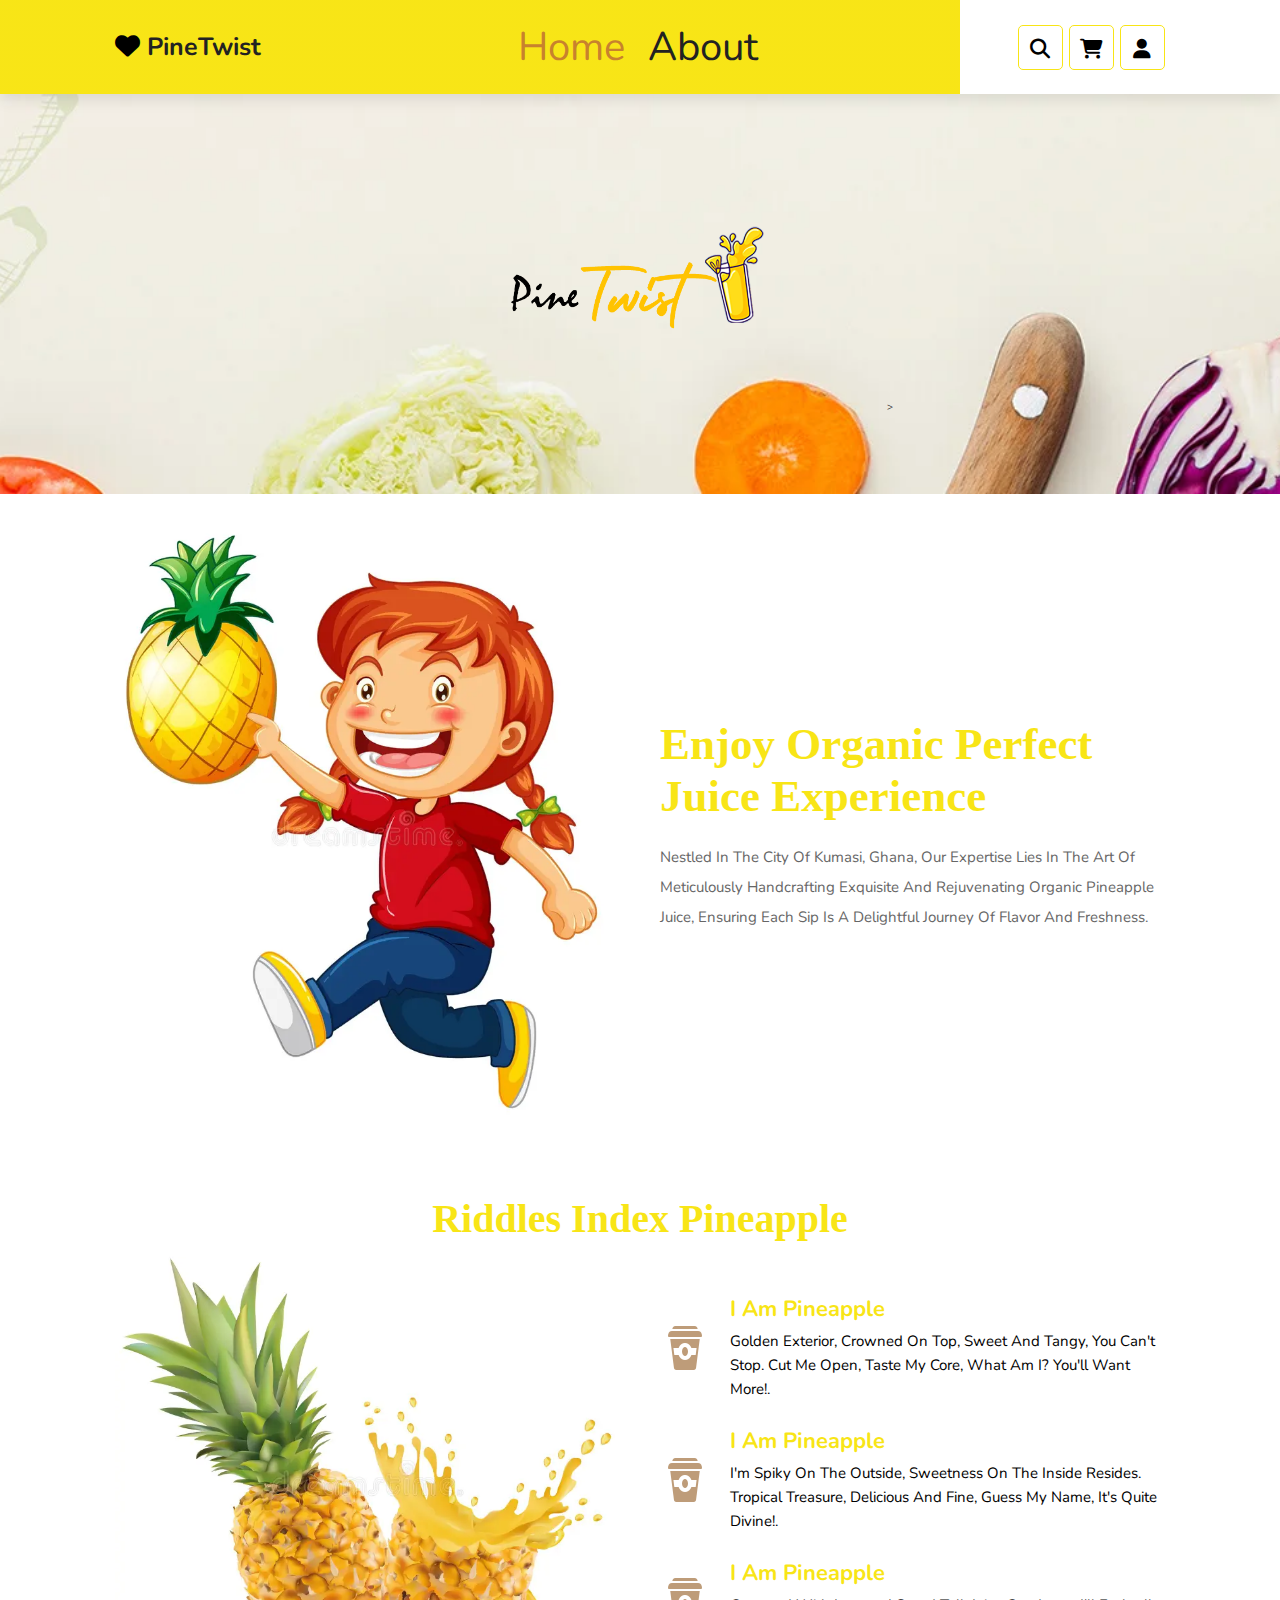
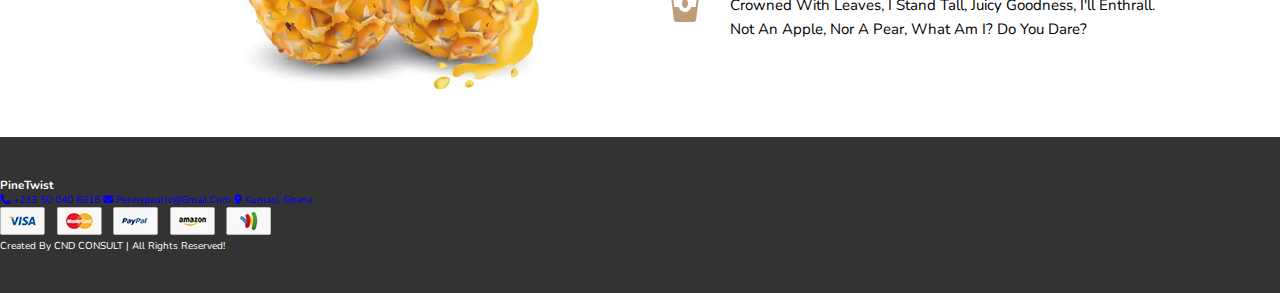
<file: index.html>
<!DOCTYPE html>
<html lang="en">
<head>
    <meta charset="UTF-8">
    <meta name="viewport" content="width=device-width, initial-scale=1.0, maximum-scale=1.0, user-scalable=no">
    <title>Document</title>
    <style>
        html, body {
            overflow-x: hidden;
            touch-action: manipulation;
            user-zoom: fixed; 
        }
    </style>
    <!-- fontawesome cdn -->
    <link rel="stylesheet" href="https://cdnjs.cloudflare.com/ajax/libs/font-awesome/6.5.1/css/all.min.css">
    <!-- custom css link -->
    <link rel="stylesheet" href="style.css">
</head>
<body>
    
    <!-- header section starts -->

    <header class="header">

        <a href="#" class="logo"> <i class="fas fa-heart" style="color: black;"></i> PineTwist</a>

        <nav class="navbar">
            <a href="index.html" class="active">home</a>
            <a href="story.html">about</a>
        </nav>

        <div class="icons">
            <div class="fas fa-bars" id="menu-btn"></div>
            <div class="fas fa-search" id="search-btn"></div>
            <div class="fas fa-shopping-cart" id="cart-btn"></div>
            <div class="fas fa-user" id="login-btn"></div>
        </div>

       

        <!-- shopping cart -->

        <div class="shopping-cart">
            <div class="box">
                <img src="images/banner_image.png" alt="">
                <div class="content">
                    <h3>Organic Pineapple</h3>
                    <span class="price">6.00 cedis</span>
                </div>
            </div>

            <div class="box">
                <img src="images/banner_image.png" alt="">
                <div class="content">
                    <h3>pineapple ginger</h3>
                    <span class="price">6.00 cedis</span>
                </div>
            </div>


        </div>

        <!-- login -->

        <form action="" class="login-form">
            <h3></h3>
        </form>

    </header>

    <!-- header section ends -->


    <!-- sub heading -->

    <div class="sub-heading">
        <img src="images/logo.png" alt="Pinetwist Organic Pineapple Juice" style="width: 500px; height: auto;">>
    </div>

    <!-- end -->

    <!-- index us section starts-->

    <section class="index">

        <div class="image">
            <img src="images/running-pineapple.webp" alt="">
        </div>

        <div class="content">
            <h3>enjoy organic perfect juice experience</h3>
            <p>Nestled in the city of Kumasi, Ghana, our expertise lies in the art of meticulously handcrafting exquisite and rejuvenating organic pineapple juice, ensuring each sip is a delightful journey of flavor and freshness.</p>   
        </div>

    </section>

    <!-- index us section ends-->

    <!-- pineapple base section starts-->

    <section class="base">

        <div class="heading">
            <h3>Riddles index pineapple</h3>
        </div>

        <div class="box-container">

            <div class="image">
                <img src="images/Pineapple background.webp" alt="">
            </div>

            <div class="container">

                <div class="item">
                    <div class="icon">
                        <img src="images/base-1.png" alt="">
                    </div>
                    <div class="content">
                        <h3>I am pineapple</h3>
                        <p>Golden Exterior, Crowned on Top,
                            Sweet and Tangy, You Can't Stop.
                            Cut Me Open, Taste My Core,
                            What Am I? You'll Want More!.</p>
                    </div>
                </div>

                <div class="item">
                    <div class="icon">
                        <img src="images/base-1.png" alt="">
                    </div>
                    <div class="content">
                        <h3>I am pineapple</h3>
                        <p>I'm Spiky on the Outside,
                            Sweetness on the Inside Resides.
                            Tropical Treasure, Delicious and Fine,
                            Guess My Name, It's Quite Divine!.</p>
                    </div>
                </div>

                <div class="item">
                    <div class="icon">
                        <img src="images/base-1.png" alt="">
                    </div>
                    <div class="content">
                        <h3>I am pineapple</h3>
                        <p>Crowned with Leaves, I Stand Tall,
                            Juicy Goodness, I'll Enthrall.
                            Not an Apple, Nor a Pear,
                            What Am I? Do You Dare?</p>
                    </div>
                </div>

            </div>

        </div>

    </section>










    <!-- Pineapple base section ends-->



    <!-- footer section starts -->

    <section class="footer">

        <div class="box-container">

            <div class="box">
                <h3></i> PineTwist</h3>
                <a href="#" class="links"> <i class="fas fa-phone"></i> +233 50 040 6916</a>
                <a href="#" class="links"> <i class="fas fa-envelope"></i> Pennypearlv@gmail.com</a>
                <a href="#" class="links"> <i class="fas fa-map-marker-alt"></i> Kumasi, Ghana</a>
            </div>
                
                <img src="images/payment.png" class="payment" alt="">
            </div>

        </div>

        <div class="credit"> created by <span>CND CONSULT</span> | all rights reserved! </div>

    </section>

    <!-- footer section ends -->

    <script src="script.js"></script>

</body>
</html>
</file>
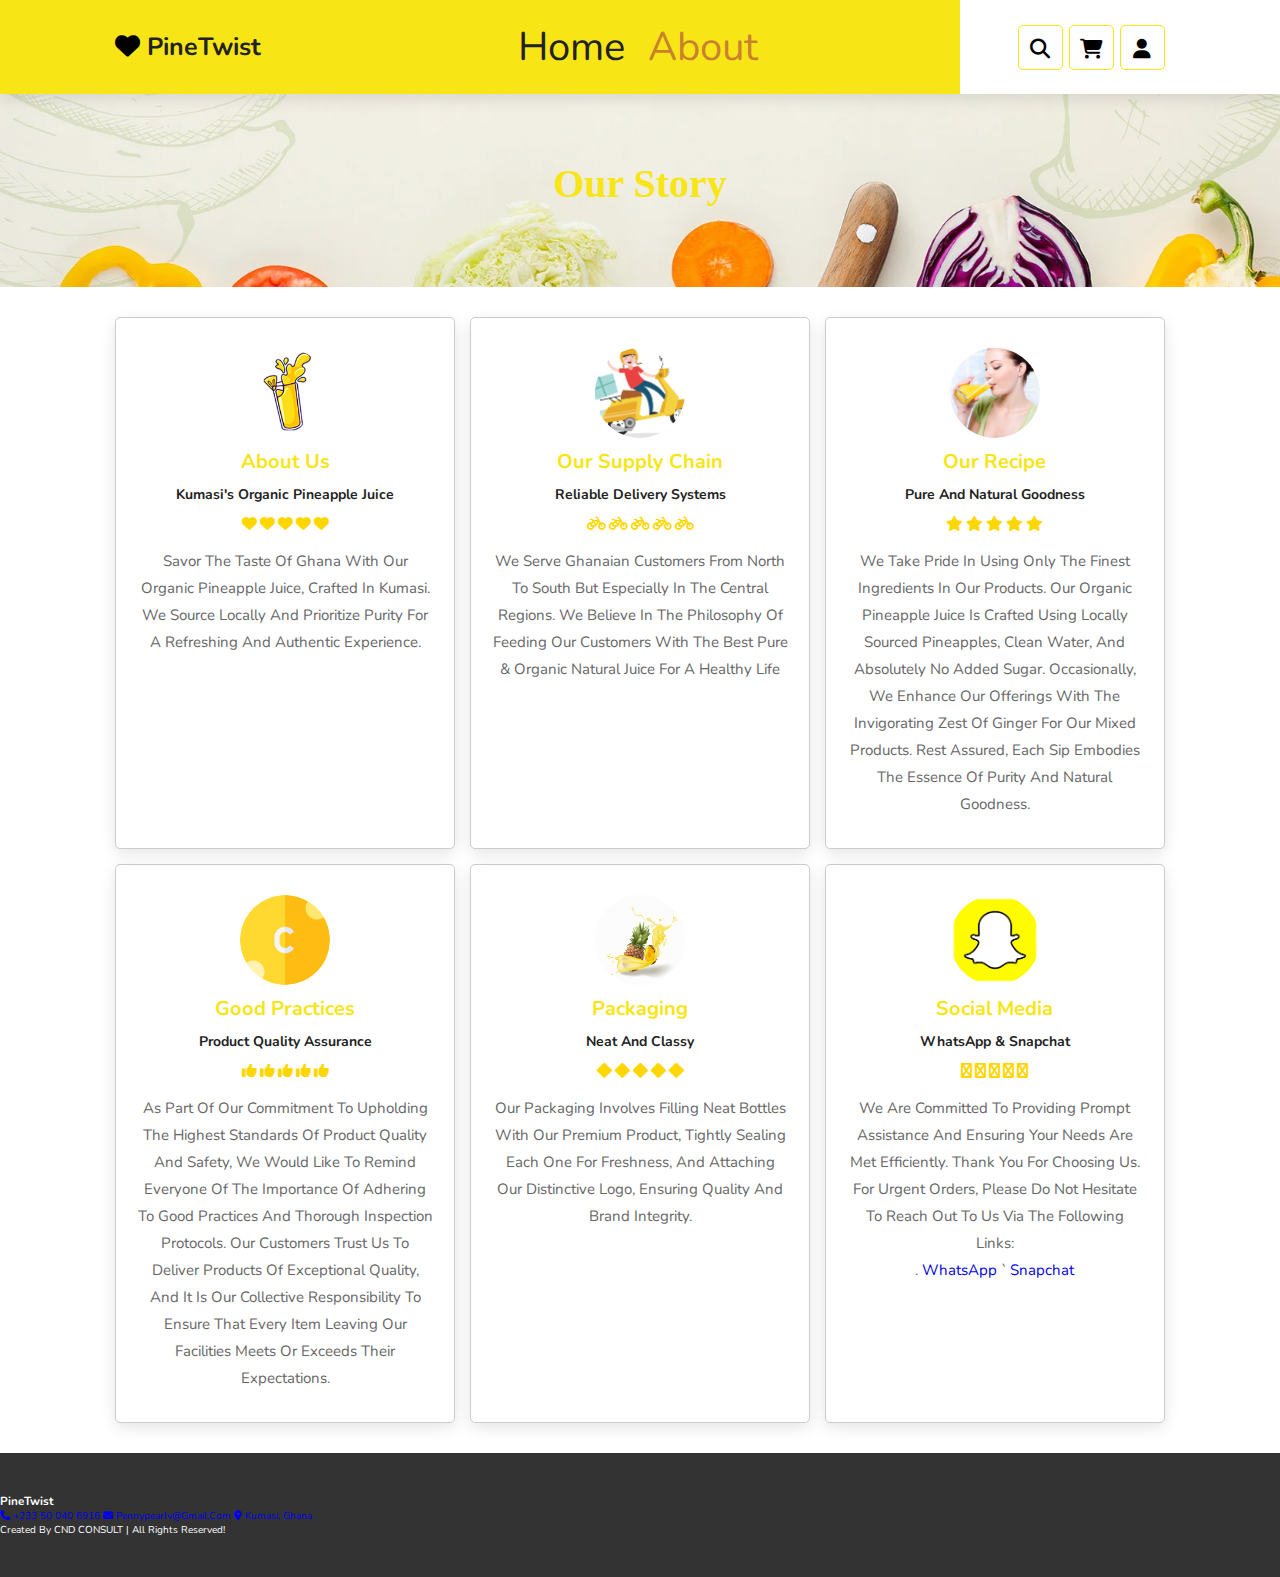
<file: review.html>
<!DOCTYPE html>
<html lang="en">
<head>
    <meta charset="UTF-8">
    <meta name="viewport" content="width=device-width, initial-scale=1.0">
    <title>Document</title>
    <!-- fontawesome cdn -->
    <link rel="stylesheet" href="https://cdnjs.cloudflare.com/ajax/libs/font-awesome/6.5.1/css/all.min.css">
    <!-- custom css link -->
    <link rel="stylesheet" href="style.css">
</head>
<body>
    
    <!-- header section starts -->

    <header class="header">

        <a href="#" class="logo"> <i class="fas fa-heart" style="color: black;"></i> PineTwist</a>

        <nav class="navbar">
            <a href="index.html">home</a>
            <a href="story.html" class="active">about</a>
        </nav>

        <div class="icons">
            <div class="fas fa-bars" id="menu-btn"></div>
            <div class="fas fa-search" id="search-btn"></div>
            <div class="fas fa-shopping-cart" id="cart-btn"></div>
            <div class="fas fa-user" id="login-btn"></div>
        </div>

        <form action="" class="search-form">
            <input type="search" name="" id="search-box" placeholder="search here..">
            <label class="fas fa-search"></label>
        </form>

        <!-- shopping cart -->

        <div class="shopping-cart">

            <div class="box">
                <img src="images/banner_image.png" alt="">
                <div class="content">
                    <h3>Organic Pineapple</h3>
                    <span class="price">$6.00 cedis</span>
                </div>
            </div>

            <div class="box">
                <img src="images/banner_image.png" alt="">
                <div class="content">
                    <h3>pineapple ginger</h3>
                    <span class="price">6.00 cedis</span>
                </div>
            </div>
        

        </div>

        <!-- login -->

        <form action="" class="login-form">
            <h3>login form</h3>
            <input type="email" placeholder="Your Email" class="box">
            <input type="password" placeholder="Your Password" class="box">
            <p>forget your password <a href="#"> click here</a></p>
            <p>don't have an account? <a href="#"> create now</a></p>
            <input type="submit" value="login" class="btn">
        </form>

    </header>

    <!-- header section ends -->

    <!-- sub heading -->

    <div class="sub-heading">
        <h1>our story</h1>
    </div>

    <!-- end -->

    <!-- story section starts -->

    <section class="story">

        <div class="box-container">

            <div class="box">
                <div class="image">
                    <img src="images/icon-1.png" alt="" class="user">
                </div>
                <h3>about us</h3>
                <h4>Kumasi's Organic Pineapple Juice</h4>
                <div class="stars">
                    <i class="fas fa-heart"></i>
                    <i class="fas fa-heart"></i>
                    <i class="fas fa-heart"></i>
                    <i class="fas fa-heart"></i>
                    <i class="fas fa-heart"></i>
                </div>
                <p>Savor the taste of Ghana with our organic pineapple juice, crafted in Kumasi. We source locally and prioritize purity for a refreshing and authentic experience.</p>
            </div>

            <div class="box">
                <div class="image">
                    
                    <img src="images/story-2.png" alt="" class="user">
                    
                </div>
                <h3>our supply chain</h3>
                <h4>Reliable delivery systems </h4>
                <div class="stars">
                    <i class="fas fa-bicycle"></i>
                    <i class="fas fa-bicycle"></i>
                    <i class="fas fa-bicycle"></i>
                    <i class="fas fa-bicycle"></i>
                    <i class="fas fa-bicycle"></i>
                </div>
                <p>We serve Ghanaian customers from north to south but especially in the central regions. We believe in the philosophy of feeding our customers
                    with the best pure & organic natural juice for a healthy life
                </p>
            </div>

            <div class="box">
                <div class="image">
                    
                    <img src="images/woman-drinking.jpg" alt="" class="user">
                    
                </div>
                <h3>Our recipe</h3>
                <h4>Pure and natural goodness</h4>
                <div class="stars">
                    <i class="fas fa-star"></i>
                    <i class="fas fa-star"></i>
                    <i class="fas fa-star"></i>
                    <i class="fas fa-star"></i>
                    <i class="fas fa-star"></i>
                </div>
                <p>We take pride in using only the finest ingredients in our products. Our organic pineapple juice is crafted using locally sourced pineapples, clean water, and absolutely no added sugar. Occasionally,
                     we enhance our offerings with the invigorating zest of ginger for our mixed products. Rest assured, each sip embodies the essence of purity and natural goodness.</p>
            </div>

            <div class="box">
                <div class="image">
                    
                    <img src="images/vitaminC.png" alt="" class="user">
                    
                </div>
                <h3>Good practices</h3>
                <h4>product quality assurance</h4>
                <div class="stars">
                    <i class="fas fa-thumbs-up"></i>
                    <i class="fas fa-thumbs-up"></i>
                    <i class="fas fa-thumbs-up"></i>
                    <i class="fas fa-thumbs-up"></i>
                    <i class="fas fa-thumbs-up"></i>
                </div>
                <p>As part of our commitment to upholding the highest standards of product quality and safety, we would like to remind everyone of the importance of adhering to good practices and thorough inspection protocols.
                     Our customers trust us to deliver products of exceptional quality, and it is our collective responsibility to ensure that every item leaving our facilities meets or exceeds their expectations.</p>
            </div>

            <div class="box">
                <div class="image">
                    
                    <img src="images/home1-bg.jpg" alt="" class="user">
                    
                </div>
                <h3>packaging</h3>
                <h4>neat and classy</h4>
                <div class="stars">
                    <i class="fas fa-diamond"></i>
                    <i class="fas fa-diamond"></i>
                    <i class="fas fa-diamond"></i>
                    <i class="fas fa-diamond"></i>
                    <i class="fas fa-diamond"></i>
                </div>
                <p>Our packaging involves filling neat bottles with our premium product, tightly sealing each one for freshness, and attaching our distinctive logo, ensuring quality and brand integrity.</p>
            </div>

            <div class="box">
                <div class="image">
                    
                    <img src="images/snapchat_logo.png" alt="" class="user">
                    
                </div>
                <h3>Social media</h3>
                <h4>WhatsApp & Snapchat</h4>
                <div class="stars">
                    <i class="fas fa-whatsapp"></i>
                    <i class="fas fa-snapchat-square"></i>
                    <i class="fas fa-whatsapp"></i>
                    <i class="fas fa-snapchat-square"></i>
                    <i class="fas fa-whatsapp"></i>
                </div>
                <p>We are committed to providing prompt assistance and ensuring your needs are met efficiently. Thank you for choosing us.<br>For urgent orders, please do not hesitate to reach out to us via the following links:<br>.
                    <a href="https://wa.me/+233500406916" target="_blank">WhatsApp</a>
                    <!-- Snapchat Link -->
    `               <a href="https://www.snapchat.com/add/essalucky" target="_blank">Snapchat</a>
                </p>
            </div>

        </div>

    </section>















    <!-- story section ends -->










    <!-- footer section starts -->

    <section class="footer">

        <div class="box-container">

            <div class="box">
                <h3></i> PineTwist</h3>
                <a href="#" class="links"> <i class="fas fa-phone"></i> +233 50 040 6916</a>
                <a href="#" class="links"> <i class="fas fa-envelope"></i> Pennypearlv@gmail.com</a>
                <a href="#" class="links"> <i class="fas fa-map-marker-alt"></i> Kumasi, Ghana</a>
            </div>

        </div>

        <div class="credit"> created by <span>CND CONSULT</span> | all rights reserved! </div>

    </section>

    <!-- footer section ends -->




















    <script src="script.js"></script>

</body>
</html>
</file>
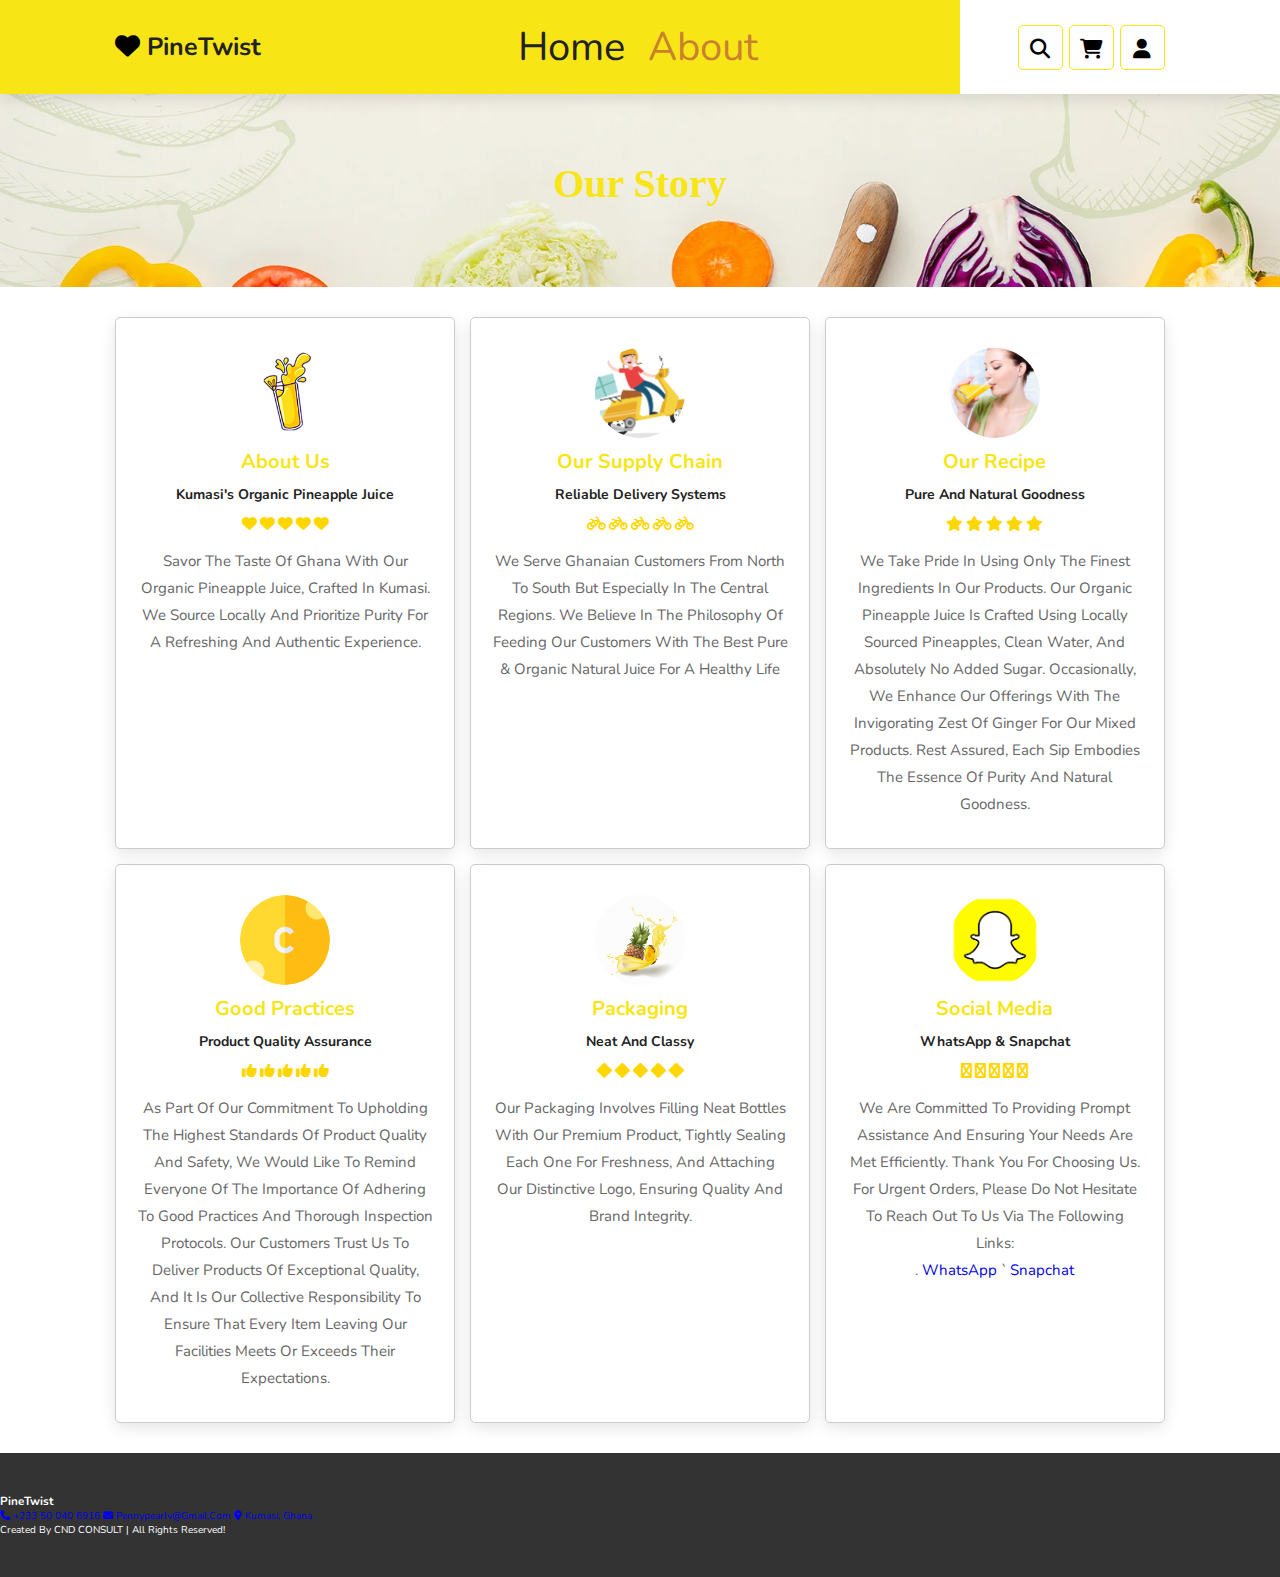
<file: story.html>
<!DOCTYPE html>
<html lang="en">
<head>
    <meta charset="UTF-8">
    <meta name="viewport" content="width=device-width, initial-scale=1.0">
    <title>Document</title>
    <!-- fontawesome cdn -->
    <link rel="stylesheet" href="https://cdnjs.cloudflare.com/ajax/libs/font-awesome/6.5.1/css/all.min.css">
    <!-- custom css link -->
    <link rel="stylesheet" href="style.css">
</head>
<body>
    
    <!-- header section starts -->

    <header class="header">

        <a href="#" class="logo"> <i class="fas fa-heart" style="color: black;"></i> PineTwist</a>

        <nav class="navbar">
            <a href="index.html">home</a>
            <a href="story.html" class="active">about</a>
        </nav>

        <div class="icons">
            <div class="fas fa-bars" id="menu-btn"></div>
            <div class="fas fa-search" id="search-btn"></div>
            <div class="fas fa-shopping-cart" id="cart-btn"></div>
            <div class="fas fa-user" id="login-btn"></div>
        </div>


        <!-- shopping cart -->

        <div class="shopping-cart">

            <div class="box">
                <img src="images/banner_image.png" alt="">
                <div class="content">
                    <h3>Organic Pineapple</h3>
                    <span class="price">$6.00 cedis</span>
                </div>
            </div>

            <div class="box">
                <img src="images/banner_image.png" alt="">
                <div class="content">
                    <h3>pineapple ginger</h3>
                    <span class="price">6.00 cedis</span>
                </div>
            </div>
        

        </div>

        <!-- login -->

        <form action="" class="login-form">
            <h3></h3>
    
        </form>

    </header>

    <!-- header section ends -->

    <!-- sub heading -->

    <div class="sub-heading">
        <h1>our story</h1>
    </div>

    <!-- end -->

    <!-- story section starts -->

    <section class="story">

        <div class="box-container">

            <div class="box">
                <div class="image">
                    <img src="images/icon-1.png" alt="" class="user">
                </div>
                <h3>about us</h3>
                <h4>Kumasi's Organic Pineapple Juice</h4>
                <div class="stars">
                    <i class="fas fa-heart"></i>
                    <i class="fas fa-heart"></i>
                    <i class="fas fa-heart"></i>
                    <i class="fas fa-heart"></i>
                    <i class="fas fa-heart"></i>
                </div>
                <p>Savor the taste of Ghana with our organic pineapple juice, crafted in Kumasi. We source locally and prioritize purity for a refreshing and authentic experience.</p>
            </div>

            <div class="box">
                <div class="image">
                    
                    <img src="images/story-2.png" alt="" class="user">
                    
                </div>
                <h3>our supply chain</h3>
                <h4>Reliable delivery systems </h4>
                <div class="stars">
                    <i class="fas fa-bicycle"></i>
                    <i class="fas fa-bicycle"></i>
                    <i class="fas fa-bicycle"></i>
                    <i class="fas fa-bicycle"></i>
                    <i class="fas fa-bicycle"></i>
                </div>
                <p>We serve Ghanaian customers from north to south but especially in the central regions. We believe in the philosophy of feeding our customers
                    with the best pure & organic natural juice for a healthy life
                </p>
            </div>

            <div class="box">
                <div class="image">
                    
                    <img src="images/woman-drinking.jpg" alt="" class="user">
                    
                </div>
                <h3>Our recipe</h3>
                <h4>Pure and natural goodness</h4>
                <div class="stars">
                    <i class="fas fa-star"></i>
                    <i class="fas fa-star"></i>
                    <i class="fas fa-star"></i>
                    <i class="fas fa-star"></i>
                    <i class="fas fa-star"></i>
                </div>
                <p>We take pride in using only the finest ingredients in our products. Our organic pineapple juice is crafted using locally sourced pineapples, clean water, and absolutely no added sugar. Occasionally,
                     we enhance our offerings with the invigorating zest of ginger for our mixed products. Rest assured, each sip embodies the essence of purity and natural goodness.</p>
            </div>

            <div class="box">
                <div class="image">
                    
                    <img src="images/vitaminC.png" alt="" class="user">
                    
                </div>
                <h3>Good practices</h3>
                <h4>product quality assurance</h4>
                <div class="stars">
                    <i class="fas fa-thumbs-up"></i>
                    <i class="fas fa-thumbs-up"></i>
                    <i class="fas fa-thumbs-up"></i>
                    <i class="fas fa-thumbs-up"></i>
                    <i class="fas fa-thumbs-up"></i>
                </div>
                <p>As part of our commitment to upholding the highest standards of product quality and safety, we would like to remind everyone of the importance of adhering to good practices and thorough inspection protocols.
                     Our customers trust us to deliver products of exceptional quality, and it is our collective responsibility to ensure that every item leaving our facilities meets or exceeds their expectations.</p>
            </div>

            <div class="box">
                <div class="image">
                    
                    <img src="images/home1-bg.jpg" alt="" class="user">
                    
                </div>
                <h3>packaging</h3>
                <h4>neat and classy</h4>
                <div class="stars">
                    <i class="fas fa-diamond"></i>
                    <i class="fas fa-diamond"></i>
                    <i class="fas fa-diamond"></i>
                    <i class="fas fa-diamond"></i>
                    <i class="fas fa-diamond"></i>
                </div>
                <p>Our packaging involves filling neat bottles with our premium product, tightly sealing each one for freshness, and attaching our distinctive logo, ensuring quality and brand integrity.</p>
            </div>

            <div class="box">
                <div class="image">
                    
                    <img src="images/snapchat_logo.png" alt="" class="user">
                    
                </div>
                <h3>Social media</h3>
                <h4>WhatsApp & Snapchat</h4>
                <div class="stars">
                    <i class="fas fa-whatsapp"></i>
                    <i class="fas fa-snapchat-square"></i>
                    <i class="fas fa-whatsapp"></i>
                    <i class="fas fa-snapchat-square"></i>
                    <i class="fas fa-whatsapp"></i>
                </div>
                <p>We are committed to providing prompt assistance and ensuring your needs are met efficiently. Thank you for choosing us.<br>For urgent orders, please do not hesitate to reach out to us via the following links:<br>.
                    <a href="https://wa.me/+233500406916" target="_blank">WhatsApp</a>
                    <!-- Snapchat Link -->
    `               <a href="https://www.snapchat.com/add/essalucky" target="_blank">Snapchat</a>
                </p>
            </div>

        </div>

    </section>















    <!-- story section ends -->










    <!-- footer section starts -->

    <section class="footer">

        <div class="box-container">

            <div class="box">
                <h3></i> PineTwist</h3>
                <a href="#" class="links"> <i class="fas fa-phone"></i> +233 50 040 6916</a>
                <a href="#" class="links"> <i class="fas fa-envelope"></i> Pennypearlv@gmail.com</a>
                <a href="#" class="links"> <i class="fas fa-map-marker-alt"></i> Kumasi, Ghana</a>
            </div>

        </div>

        <div class="credit"> created by <span>CND CONSULT</span> | all rights reserved! </div>

    </section>

    <!-- footer section ends -->




















    <script src="script.js"></script>

</body>
</html>
</file>
<file: style.css>
@import url('https://fonts.googleapis.com/css2?family=Merienda+One&family=Nunito:wght@200;300;400;500;600&display=swap');

:root{
    --color: hsl(55, 94%, 53%);
    --box-shadow:0 .5rem 1.5rem rgba(0,0,0,.1);
}

*{
    font-family: 'Nunito', sans-serif;
    margin: 0; padding: 0;
    box-sizing: border-box;
    outline: none; border: none;
    text-decoration: none;
    text-transform: capitalize;
    transition: all .2s linear;
}

*::selection{
    background: var(--color);
    color: #fff;
}

html{
    font-size: 62.5%;
    overflow-x: hidden;
    scroll-behavior: smooth;
    scroll-padding-top: 7rem;
}

html::-webkit-scrollbar{
    height: .5rem;
    width: 1rem;
}

html::-webkit-scrollbar-track{
    background: transparent;
}

html::-webkit-scrollbar-thumb{
    background: var(--color);
}

section{
    padding: 3rem 9%;
}

.heading{
    text-align: center;
    margin-bottom: 1rem;
}

.heading h3{
    font-size: 4rem;
    color: var(--color);
    font-family: 'Merienda One', cursive;
}

.sub-heading{
    background: url(images/heading-bg.jpg) no-repeat;
    background-size: cover;
    background-position: center;
    text-align: center;
    padding-top: 16rem;
    padding-bottom: 8rem;
}

.sub-heading h1{
    color: var(--color);
    font-size: 4rem;
    font-family: 'Merienda One', cursive;
}

.btn{
    margin-top: 1rem;
    display: inline-block;
    padding: .8rem 3rem;
    font-size: 1.7rem;
    border-radius: .5rem;
    border: .2rem solid var(--color);
    color: var(--color);
    cursor: pointer;
}

.btn:hover{
    background: var(--color);
    color: #fff;
}


/* header */

.header{
    position: absolute;
    top: 0; left: 0; right: 0;
    z-index: 1000;
    display: flex;
    align-items: center;
    justify-content: space-between;
    padding: 2rem 9%;
    background: linear-gradient(to right, var(--color) 75%, white 25%);
    box-shadow: var(--box-shadow);
}

.header .logo{
    font-size: 2.5rem;
    font-weight: bolder;
    color: #222;
}

.header .logo i{
    color: var(--color);
}

.header .navbar a{
    font-size: 4rem;
    margin: 0 1rem;
    color: #222;
}

.header .navbar a.active{
    color: rgba(199, 127, 46, 0.968);
}

.header .navbar a:hover{
    color: rgba(199, 127, 46, 0.968);
}

.header .icons div{
    height: 4.5rem;
    width: 4.5rem;
    line-height: 4.5rem;
    border: .1rem solid var(--color);
    color: black;
    border-radius: .5rem;
    font-size: 2rem;
    margin-left: .3rem;
    cursor: pointer;
    text-align: center;
}

.header .icons div:hover{
    background: var(--color);
    color: #fff;
}

#menu-btn{
    display: none;
}

.header .search-form{
    position: absolute;
    top: 110%; right: -110%;
    width: 50rem;
    height: 5rem;
    border-radius: .5rem;
    overflow: hidden;
    display: flex;
    align-items: center;
    background: #fff;
    box-shadow: var(--box-shadow);
}

.header .search-form.active{
    right: 2rem;
    transition: .4s linear;
}

.header .search-form input{
    height: 100%;
    width: 100%;
    background: none;
    text-transform: none;
    font-size: 1.6rem;
    color: var(--color);
    padding: 0 1.5rem;
}

.header .search-form label{
    font-size: 2.2rem;
    padding-right: 1.5rem;
    color: var(--color);
    cursor: pointer;
}

/* end */

/* shopping cart */

.header .shopping-cart{
    position: absolute;
    top: 110%; right: -110%;
    padding: 1rem;
    border-radius: .5rem;
    background: #fff;
    box-shadow: var(--box-shadow);
    width: 35rem;
}

.header .shopping-cart.active{
    right: 2rem;
    transition: .4s linear;
}

.header .shopping-cart .box{
    display: flex;
    align-items: center;
    gap: 1.5rem;
    position: relative;
    margin: 2rem 0;
}

.header .shopping-cart .box img{
    height: 7rem;
}

.header .shopping-cart .box .fa-trash{
    font-size: 2rem;
    position: absolute;
    top: 50%; right: 2rem;
    cursor: pointer;
    color: #666;
    transform: translateY(-50%);
}

.header .shopping-cart .box .fa-trash:hover{
    color: var(--color);
}

.header .shopping-cart .box .content h3{
    color: var(--color);
    font-size: 1.7rem;
    padding-bottom: 1rem;
}

.header .shopping-cart .box .content span{
    color: #666;
    font-size: 1.6rem;
}

.header .shopping-cart .box .content .quantity{
    padding-left: 1rem;
}

.header .shopping-cart .total{
    font-size: 2.5rem;
    padding: 1rem 0;
    text-align: center;
    color: var(--color);
}

.header .shopping-cart .btn{
    display: block;
    text-align: center;
    margin: 1rem;
}

/* end */

/* login */

.header .login-form{
    position: absolute;
    top: 110%; right: -110%;
    width: 35rem;
    background: #fff;
    box-shadow: var(--box-shadow);
    padding: 2rem;
    border-radius: .5rem;
    text-align: center;
}

.header .login-form.active{
    right: 2rem;
    transition: .4s linear;
}

.header .login-form h3{
    font-size: 2.5rem;
    text-transform: uppercase;
    color: var(--color);
}

.header .login-form .box{
    width: 100%;
    margin: .7rem 0;
    background: none;
    border: .1rem solid var(--color);
    border-radius: .5rem;
    padding: 1rem;
    font-size: 1.6rem;
    color: var(--color);
    text-transform: none;
}

.header .login-form p{
    font-size: 1.4rem;
    padding: .5rem 0;
    color: #666;
}

.header .login-form p a{
    color: var(--color);
    text-decoration: underline;
}

.header .login-form .btn{
    background: none;
}

.header .login-form .btn:hover{
    background: var(--color);
}

/* end */

/* banner */
.banner-container {
    display: flex;
    justify-content: center;
    align-items: center;
    padding: 3rem;
    overflow: hidden; /* Ensure content doesn't overflow on smaller screens */
}

.banner {
    text-align: center;
    background-color: #f5f5f5;
    padding: 2rem;
    border-radius: 10px;
    box-shadow: 0 0 10px rgba(0, 0, 0, 0.1);
    max-width: 90%; /* Adjust maximum width for smaller screens */
}

.banner h2 {
    font-size: 2.5rem;
    margin-bottom: 1rem;
}

.banner p {
    font-size: 1.6rem;
    margin-bottom: 1.5rem;
}

/* end */

/* offer */

.offer {
    display: flex;
    justify-content: center;
    align-items: center;
    flex-wrap: wrap;
    padding: 3rem;
    gap: 2rem;
    overflow: hidden; /* Ensure content doesn't overflow on smaller screens */
}

.offer-item {
    text-align: center;
    background-color: #f5f5f5;
    padding: 2rem;
    border-radius: 10px;
    box-shadow: 0 0 10px rgba(0, 0, 0, 0.1);
    max-width: 90%; /* Adjust maximum width for smaller screens */
}

.offer-item img {
    width: 100%;
    border-radius: 10px;
    margin-bottom: 1.5rem;
}

.offer-item h3 {
    font-size: 2rem;
    margin-bottom: 1rem;
}

.offer-item p {
    font-size: 1.6rem;
    margin-bottom: 1.5rem;
}
/* end */

/* index us */

.index{
    display: flex;
    align-items: center;
    flex-wrap: wrap;
    gap: 4rem;
}

.index .image{
    flex: 1 1 40rem;
}

.index .image img{
    width: 100%;
}

.index .content{
    flex: 1 1 40rem;
}

.index .content h3{
    font-size: 4.5rem;
    color: var(--color);
    font-family: 'Merienda One', cursive;
    padding-bottom: 1rem;
}

.index .content p{
    padding: 1rem 0;
    line-height: 2;
    font-size: 1.5rem;
    color: #666;
}

/* index us end */

/* coffee base */

.base .box-container{
    display: flex;
    align-items: center;
    flex-wrap: wrap;
    gap: 4rem;
}

.base .box-container .image{
    flex: 1 1 40rem;
}

.base .box-container .image img{
    width: 100%;
}

.base .box-container .container{
    flex: 1 1 40rem;
    display: flex;
    flex-direction: column;
}

.base .box-container .container .item{
    display: flex;
    align-items: center;
    margin-bottom: 2rem;
}

.base .box-container .container .item .content{
    margin-left: 2rem;
}

.base .box-container .container .item .content h3{
    font-size: 2.2rem;
    color: var(--color);
}

.base .box-container .container .item .content p{
    margin: .5rem 0;
    font-size: 1.5rem;
    line-height: 1.6;
}


/* end */

/* story */

.story .box-container{
    display: grid;
    grid-template-columns: repeat(auto-fit, minmax(30rem, 1fr));
    gap: 1.5rem;
}

.story .box-container .box{
    border: .1rem solid rgba(0,0,0,.2);
    border-radius: .5rem;
    box-shadow: var(--box-shadow);
    text-align: center;
    padding: 3rem 2rem;
}

.story .box-container .box .image{
    display: flex;
    justify-content: center;
    align-items: center;
    gap: 2rem;
}

.story .box-container .box .image .user{
    height: 9rem;
    width: 9rem;
    border-radius: 50%;
    object-fit: cover;
}

.story .box-container .box h3{
    padding: 1rem 0;
    font-size: 2rem;
    color: var(--color);
}

.story .box-container .box h4{
    font-size: 1.4rem;
    color: #222;
}

.story .box-container .box .stars{
    margin-top: 1.2rem;
}

.story .box-container .box .stars i{
    font-size: 1.5rem;
    color: gold;
}

.story .box-container .box p{
    font-size: 1.5rem;
    line-height: 1.8;
    color: #666;
    padding-top: 1.5rem;
}


/* end */

/* contact */

.contact .row{
    display: flex;
    flex-wrap: wrap;
    gap: 1.5rem;
    margin-top: 2rem;
}

.contact .row form{
    padding: 2rem;
    border: .1rem solid rgba(0,0,0,.1);
    flex: 1 1 40rem;
    border-radius: .5rem;
}

.contact .row form h3{
    font-size: 2.5rem;
    padding-bottom: 1rem;
    color: var(--color);
}

.contact .row form .inputBox{
    display: flex;
    justify-content: space-between;
    flex-wrap: wrap;
}

.contact .row form .inputBox input{
    width: 49%;
}

.contact .row form .inputBox .box,
.contact .row form textarea{
    padding: 1rem 1.2rem;
    font-size: 4rem;
    border: .1rem solid rgba(0,0,0,.1);
    color: #222;
    text-transform: none;
    margin: .7rem 0;
    border-radius: .5rem;
}

.contact .row form textarea{
    width: 100%;
    height: 15rem;
    resize: none;
}

.contact .row form .btn{
    background: none;
}

.contact .row form .btn:hover{
    background: var(--color);
}

.contact .row .map{
    flex: 1 1 40rem;
}

/* end */


/* footer */

.footer {
    background-color: #333;
    color: #fff;
    padding: 4rem 0;
    overflow: hidden; /* Ensure content doesn't overflow on smaller screens */
}

.footer-content {
    display: flex;
    justify-content: space-between;
    align-items: flex-start;
    flex-wrap: wrap;
    overflow: hidden; /* Ensure content doesn't overflow on smaller screens */
}

.footer-section {
    width: 90%; /* Adjust width for smaller screens */
    padding: 0 2rem;
    margin-bottom: 2rem; /* Add margin between sections for better spacing on smaller screens */
}

.footer-section h3 {
    font-size: 2rem;
    margin-bottom: 1.5rem;
}

.footer-section p {
    font-size: 1.6rem;
    margin-bottom: 1.5rem;
}

.footer-section ul {
    list-style: none;
    padding: 0;
}

.footer-section ul li {
    margin-bottom: 1rem;
}

.footer-section ul li a {
    color: #fff;
    text-decoration: none;
    font-size: 1.6rem;
}

.footer-section ul li a:hover {
    color: #ffcc00;
}

.contact-form textarea {
    height: 120px;
}

.footer-bottom {
    text-align: center;
    margin-top: 2rem;
    font-size: 1.4rem;
}





/* media query*/

@media (max-width: 991px) {
  html {
    font-size: 55%;
    overflow-x: hidden;
  }

  .header {
    padding: 2rem;
  }

  section {
    padding: 3rem;
  }
}

@media (max-width: 768px) {
  html {
    font-size: 55%;
    overflow-x: hidden;
  }

  .header {
    padding: 1rem;
  }

  .header .navbar {
    position: static; /* Change position to static for mobile devices */
    width: 100%; /* Occupy full width */
    box-shadow: none; /* Remove box-shadow */
    background: none; /* Remove background */
    border-radius: 0; /* Remove border-radius */
    display: none; /* Initially hide the navbar */
  }

  .header .navbar.active {
    display: block; /* Show the navbar when active */
  }

  .header .navbar a {
    font-size: 1.5rem; /* Decrease font size */
    margin: 1rem 0; /* Adjust margin */
    display: block;
  }

  .header .btn {
    display: block;
    margin: 1rem auto;
  }

  .index {
    background-position: center; /* Center background position */
    text-align: center; /* Center align content */
  }

  .index .content h3 {
    font-size: 2rem; /* Decrease font size */
  }
}

@media (max-width: 450px) {
  html {
    font-size: 50%; /* Decrease font size */
    width:100%;
    overflow: hidden;
  }
}

/* Banner Section */
.banner-container {
    display: flex;
    justify-content: center;
    align-items: center;
    padding: 3rem;
}

.banner {
    text-align: center;
    background-color: #f5f5f5;
    padding: 2rem;
    border-radius: 10px;
    box-shadow: 0 0 10px rgba(0, 0, 0, 0.1);
    max-width: 600px;
}

.banner h2 {
    font-size: 2.5rem;
    margin-bottom: 1rem;
}

.banner p {
    font-size: 1.6rem;
    margin-bottom: 1.5rem;
}

/* Offer Section */
.offer {
    display: flex;
    justify-content: center;
    align-items: center;
    flex-wrap: wrap;
    padding: 3rem;
    gap: 2rem;
}

.offer-item {
    text-align: center;
    background-color: #f5f5f5;
    padding: 2rem;
    border-radius: 10px;
    box-shadow: 0 0 10px rgba(0, 0, 0, 0.1);
    max-width: 300px;
}

.offer-item img {
    width: 100%;
    border-radius: 10px;
    margin-bottom: 1.5rem;
}

.offer-item h3 {
    font-size: 2rem;
    margin-bottom: 1rem;
}

.offer-item p {
    font-size: 1.6rem;
    margin-bottom: 1.5rem;
}

/* Footer Section */
.footer {
    background-color: #333;
    color: #fff;
    padding: 4rem 0;
}

.footer-content {
    display: flex;
    justify-content: space-between;
    align-items: flex-start;
    flex-wrap: wrap;
}

.footer-section {
    width: 30%;
    padding: 0 2rem;
}

.footer-section h3 {
    font-size: 2rem;
    margin-bottom: 1.5rem;
}

.footer-section p {
    font-size: 1.6rem;
    margin-bottom: 1.5rem;
}

.footer-section ul {
    list-style: none;
    padding: 0;
}

.footer-section ul li {
    margin-bottom: 1rem;
}

.footer-section ul li a {
    color: #fff;
    text-decoration: none;
    font-size: 1.6rem;
}

.footer-section ul li a:hover {
    color: #ffcc00;
}

.contact-form textarea {
    height: 120px;
}

.footer-bottom {
    text-align: center;
    margin-top: 2rem;
    font-size: 1.4rem;
}
</file>
